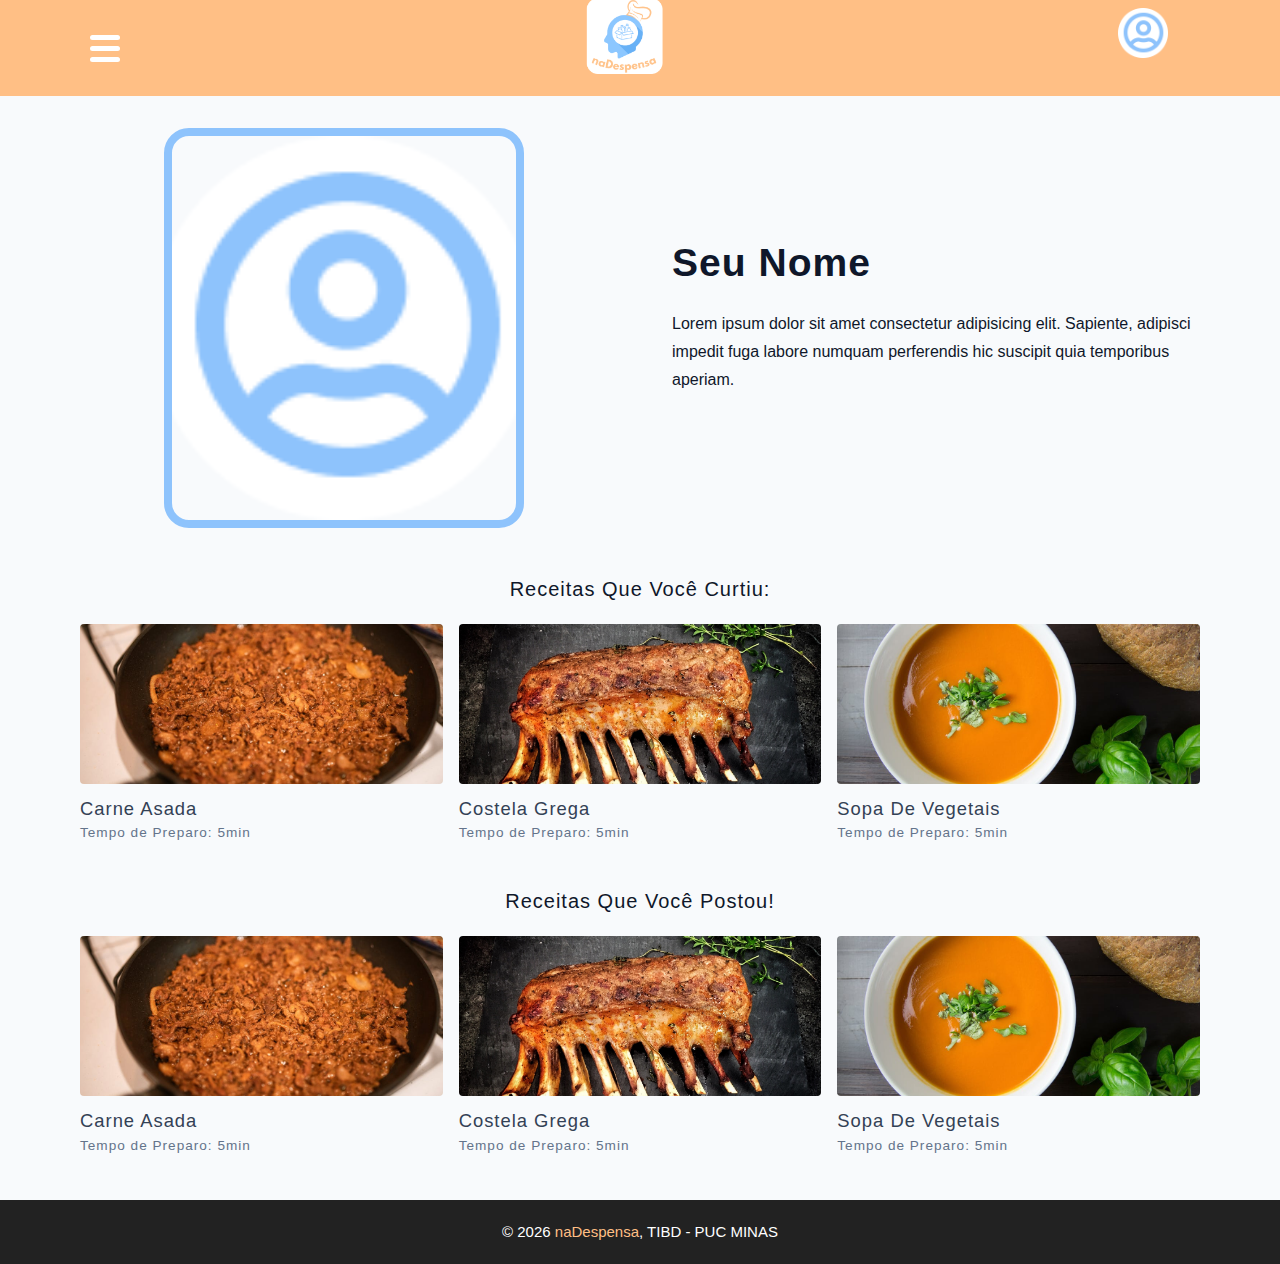
<file: profile.html>
<!DOCTYPE html>
<html lang="en">
  <head>
    <meta charset="UTF-8" />
    <meta http-equiv="X-UA-Compatible" content="IE=edge" />
    <meta name="viewport" content="width=device-width, initial-scale=1.0" />
    <title>Seu Perfil</title>
    <!-- favicon -->
    <link rel="shortcut icon" href="./assets/favicon.ico" type="image/x-icon" />
    <!-- normalize -->
    <link rel="stylesheet" href="./css/normalize.css" />
    <!-- font-awesome -->
    <link
      rel="stylesheet"
      href="https://cdnjs.cloudflare.com/ajax/libs/font-awesome/5.14.0/css/all.min.css"
    />
    <link href="https://cdn.jsdelivr.net/npm/bootstrap@5.2.1/dist/css/bootstrap.min.css" rel="stylesheet" integrity="sha384-iYQeCzEYFbKjA/T2uDLTpkwGzCiq6soy8tYaI1GyVh/UjpbCx/TYkiZhlZB6+fzT" crossorigin="anonymous">
    <!-- main css -->
    <link rel="stylesheet" href="./css/mainArt.css" />
  </head>
  <body>
     <!-- nav  -->
     <nav class="navbar">
      <div class="nav-center">
        <div class="nav-header">
          <button class="hamburger">
            <div class="bar"></div>
          </button>
         
          <a href="index.html" class="nav-logo">
            <img src="./assets/naDespFundoBranco.png" alt="simply recipes" />
          </a>
          <a href="profile.html" class="button">
            <img class="button-user" src="./assets/button-user.png">
          </a>
        </div> 
        
        </div>
        
      </div>
      
    </nav>
    <div class="hamburger-nav">
            
      <div class="hamburger-header">
        naDespensa
      </div>
      <div class="recipes">
        <span class="buscar-por">Buscar por:</span>
        <div class="ham-blue-bar"></div>
        <div class="ham-options">
          <!--ACCORDION HAMBURGER MENU-->
          <div class="accordion accordion-flush" id="accordionFlushExample">
            <div class="accordion-item">
              <h2 class="accordion-header" id="flush-headingOne">
                <button class="accordion-button collapsed" type="button" data-bs-toggle="collapse" data-bs-target="#flush-collapseOne" aria-expanded="false" aria-controls="flush-collapseOne">
                  Acompanhamentos
                </button>
              </h2>
              <div id="flush-collapseOne" class="accordion-collapse collapse" aria-labelledby="flush-headingOne" data-bs-parent="#accordionFlushExample">
                <div class="accordion-body">
                  <ul>
                  <li><a href="#">teste</a></li>
                  <li><a href="#">teste</a></li>
                  <li><a href="#">teste</a></li>
                </ul>
                </div>
              </div>
            </div>
            <div class="accordion-item">
              <h2 class="accordion-header" id="flush-headingTwo">
                <button class="accordion-button collapsed" type="button" data-bs-toggle="collapse" data-bs-target="#flush-collapseTwo" aria-expanded="false" aria-controls="flush-collapseTwo">
                  Arroz e cereais
                </button>
              </h2>
              <div id="flush-collapseTwo" class="accordion-collapse collapse" aria-labelledby="flush-headingTwo" data-bs-parent="#accordionFlushExample">
                <div class="accordion-body">
                  <ul>
                  <li><a href="#">teste</a></li>
                  <li><a href="#">teste</a></li>
                  <li><a href="#">teste</a></li>
                </ul>
                </div>              
              </div>
            </div>
            <div class="accordion-item">
              <h2 class="accordion-header" id="flush-headingThree">
                <button class="accordion-button collapsed" type="button" data-bs-toggle="collapse" data-bs-target="#flush-collapseThree" aria-expanded="false" aria-controls="flush-collapseThree">
                  Carne
                </button>
              </h2>
              <div id="flush-collapseThree" class="accordion-collapse collapse" aria-labelledby="flush-headingThree" data-bs-parent="#accordionFlushExample">
                <div class="accordion-body">
                  <ul>
                  <li><a href="#">teste</a></li>
                  <li><a href="#">teste</a></li>
                  <li><a href="#">teste</a></li>
                </ul>
                </div>              
              </div>
            </div>
            <div class="accordion-item">
              <h2 class="accordion-header" id="flush-headingFour">
                <button class="accordion-button collapsed" type="button" data-bs-toggle="collapse" data-bs-target="#flush-collapseFour" aria-expanded="false" aria-controls="flush-collapseFour">
                  Massas
                </button>
              </h2>
              <div id="flush-collapseFour" class="accordion-collapse collapse" aria-labelledby="flush-headingFour" data-bs-parent="#accordionFlushExample">
                <div class="accordion-body">
                  <ul>
                  <li><a href="#">teste</a></li>
                  <li><a href="#">teste</a></li>
                  <li><a href="#">teste</a></li>
                </ul>
                </div>              
              </div>
            </div>
            <div class="accordion-item">
              <h2 class="accordion-header" id="flush-headingFive">
                <button class="accordion-button collapsed" type="button" data-bs-toggle="collapse" data-bs-target="#flush-collapseFive" aria-expanded="false" aria-controls="flush-collapseFive">
                  Molhos
                </button>
              </h2>
              <div id="flush-collapseFive" class="accordion-collapse collapse" aria-labelledby="flush-headingFive" data-bs-parent="#accordionFlushExample">
                <div class="accordion-body">
                  <ul>
                  <li><a href="#">teste</a></li>
                  <li><a href="#">teste</a></li>
                  <li><a href="#">teste</a></li>
                </ul>
                </div>              
              </div>
            </div>
            <div class="accordion-item">
              <h2 class="accordion-header" id="flush-headingTen">
                <button class="accordion-button collapsed" type="button" data-bs-toggle="collapse" data-bs-target="#flush-collapseTen" aria-expanded="false" aria-controls="flush-collapseTen">
                  Ovos e laticínios
                </button>
              </h2>
              <div id="flush-collapseTen" class="accordion-collapse collapse" aria-labelledby="flush-headingTen" data-bs-parent="#accordionFlushExample">
                <div class="accordion-body">
                  <ul>
                  <li><a href="#">teste</a></li>
                  <li><a href="#">teste</a></li>
                  <li><a href="#">teste</a></li>
                </ul>
                </div>              
              </div>
            </div>
            <div class="accordion-item">
              <h2 class="accordion-header" id="flush-headingSix">
                <button class="accordion-button collapsed" type="button" data-bs-toggle="collapse" data-bs-target="#flush-collapseSix" aria-expanded="false" aria-controls="flush-collapseSix">
                  Pão e Bolos
                </button>
              </h2>
              <div id="flush-collapseSix" class="accordion-collapse collapse" aria-labelledby="flush-headingSix" data-bs-parent="#accordionFlushExample">
                <div class="accordion-body">
                  <ul>
                  <li><a href="#">teste</a></li>
                  <li><a href="#">teste</a></li>
                  <li><a href="#">teste</a></li>
                </ul>
                </div>              
              </div>
            </div>
            <div class="accordion-item">
              <h2 class="accordion-header" id="flush-headingSeven">
                <button class="accordion-button collapsed" type="button" data-bs-toggle="collapse" data-bs-target="#flush-collapseSeven" aria-expanded="false" aria-controls="flush-collapseSeven">
                  Peixe
                </button>
              </h2>
              <div id="flush-collapseSeven" class="accordion-collapse collapse" aria-labelledby="flush-headingSeven" data-bs-parent="#accordionFlushExample">
                <div class="accordion-body">
                  <ul>
                  <li><a href="#">teste</a></li>
                  <li><a href="#">teste</a></li>
                  <li><a href="#">teste</a></li>
                </ul>
                </div>              
              </div>
            </div>
            <div class="accordion-item">
              <h2 class="accordion-header" id="flush-headingEight">
                <button class="accordion-button collapsed" type="button" data-bs-toggle="collapse" data-bs-target="#flush-collapseEight" aria-expanded="false" aria-controls="flush-collapseEight">
                  Saladas
                </button>
              </h2>
              <div id="flush-collapseEight" class="accordion-collapse collapse" aria-labelledby="flush-headingEight" data-bs-parent="#accordionFlushExample">
                <div class="accordion-body">
                  <ul>
                  <li><a href="#">teste</a></li>
                  <li><a href="#">teste</a></li>
                  <li><a href="#">teste</a></li>
                </ul>
                </div>              
              </div>
            </div>
            <div class="accordion-item">
              <h2 class="accordion-header" id="flush-headingNine">
                <button class="accordion-button collapsed" type="button" data-bs-toggle="collapse" data-bs-target="#flush-collapseNine" aria-expanded="false" aria-controls="flush-collapseNine">
                  Sobremesas
                </button>
              </h2>
              <div id="flush-collapseNine" class="accordion-collapse collapse" aria-labelledby="flush-headingNine" data-bs-parent="#accordionFlushExample">
                <div class="accordion-body">
                  <ul>
                  <li><a href="#">Brigadeiro</a></li>
                  <li><a href="#">Gelatina</a></li>
                  <li><a href="#">Milk Shake</a></li>
                  <li><a href="#">Pavê</a></li>
                  <li><a href="#">Sorvete</a></li>
                </ul>
                </div>              
              </div>
            </div>
          </div>
        </div>        
      </div>
    </div>
    
    <!-- end of nav -->
    <main class="page">
      <section class="about-page">
        <img
          src="./assets/user.png"
          alt="user"
          class="img about-img"
        />
        <article>
          <h2>Seu Nome</h2>
          <p>
            Lorem ipsum dolor sit amet consectetur adipisicing elit. Sapiente, adipisci impedit fuga labore numquam perferendis hic suscipit quia temporibus aperiam.
          </p>
        </article>
        <!-- needs fixes -->
      </section>
      <section class="featured-recipes">
        <h5 class="featured-title">Receitas que você curtiu:</h5>
        <div class="recipes-list">
          <!-- single recipe -->
          <a href="single-recipe.html" class="recipe">
            <img
              src="./assets/recipes/recipe-1.jpeg"
              class="img recipe-img"
              alt=""
            />
            <h5>Carne Asada</h5>
            <p>Tempo de Preparo: 5min</p>
          </a>
          <!-- end of single recipe -->
          <!-- single recipe -->
          <a href="single-recipe.html" class="recipe">
            <img
              src="./assets/recipes/recipe-2.jpeg"
              class="img recipe-img"
              alt=""
            />
            <h5>Costela Grega</h5>
            <p>Tempo de Preparo: 5min</p>
          </a>
          <!-- end of single recipe -->
          <!-- single recipe -->
          <a href="single-recipe.html" class="recipe">
            <img
              src="./assets/recipes/recipe-3.jpeg"
              class="img recipe-img"
              alt=""
            />
            <h5>Sopa de Vegetais</h5>
            <p>Tempo de Preparo: 5min</p>
          </a>
          <!-- end of single recipe -->
        </div>
      </section>
      <h5 class="featured-title">Receitas que você postou!</h5>
        <div class="recipes-list">
          <!-- single recipe -->
          <a href="single-recipe.html" class="recipe">
            <img
              src="./assets/recipes/recipe-1.jpeg"
              class="img recipe-img"
              alt=""
            />
            <h5>Carne Asada</h5>
            <p>Tempo de Preparo: 5min</p>
          </a>
          <!-- end of single recipe -->
          <!-- single recipe -->
          <a href="single-recipe.html" class="recipe">
            <img
              src="./assets/recipes/recipe-2.jpeg"
              class="img recipe-img"
              alt=""
            />
            <h5>Costela Grega</h5>
            <p>Tempo de Preparo: 5min</p>
          </a>
          <!-- end of single recipe -->
          <!-- single recipe -->
          <a href="single-recipe.html" class="recipe">
            <img
              src="./assets/recipes/recipe-3.jpeg"
              class="img recipe-img"
              alt=""
            />
            <h5>Sopa de Vegetais</h5>
            <p>Tempo de Preparo: 5min</p>
          </a>
    </main>
    <!-- footer -->
    <footer class="page-footer" style="font-size: 15px;">
      <p>
        &copy; <span id="date"></span>
        <span class="footer-logo">naDespensa</span>, TIBD - PUC MINAS
        <a href=""></a>
      </p>
    </footer>
    <script src="https://cdn.jsdelivr.net/npm/@popperjs/core@2.11.6/dist/umd/popper.min.js" integrity="sha384-oBqDVmMz9ATKxIep9tiCxS/Z9fNfEXiDAYTujMAeBAsjFuCZSmKbSSUnQlmh/jp3" crossorigin="anonymous"></script>
    <script src="https://cdn.jsdelivr.net/npm/bootstrap@5.2.1/dist/js/bootstrap.min.js" integrity="sha384-7VPbUDkoPSGFnVtYi0QogXtr74QeVeeIs99Qfg5YCF+TidwNdjvaKZX19NZ/e6oz" crossorigin="anonymous"></script>

    <script src="./js/app.js"></script>
  </body>
</html>
</file>
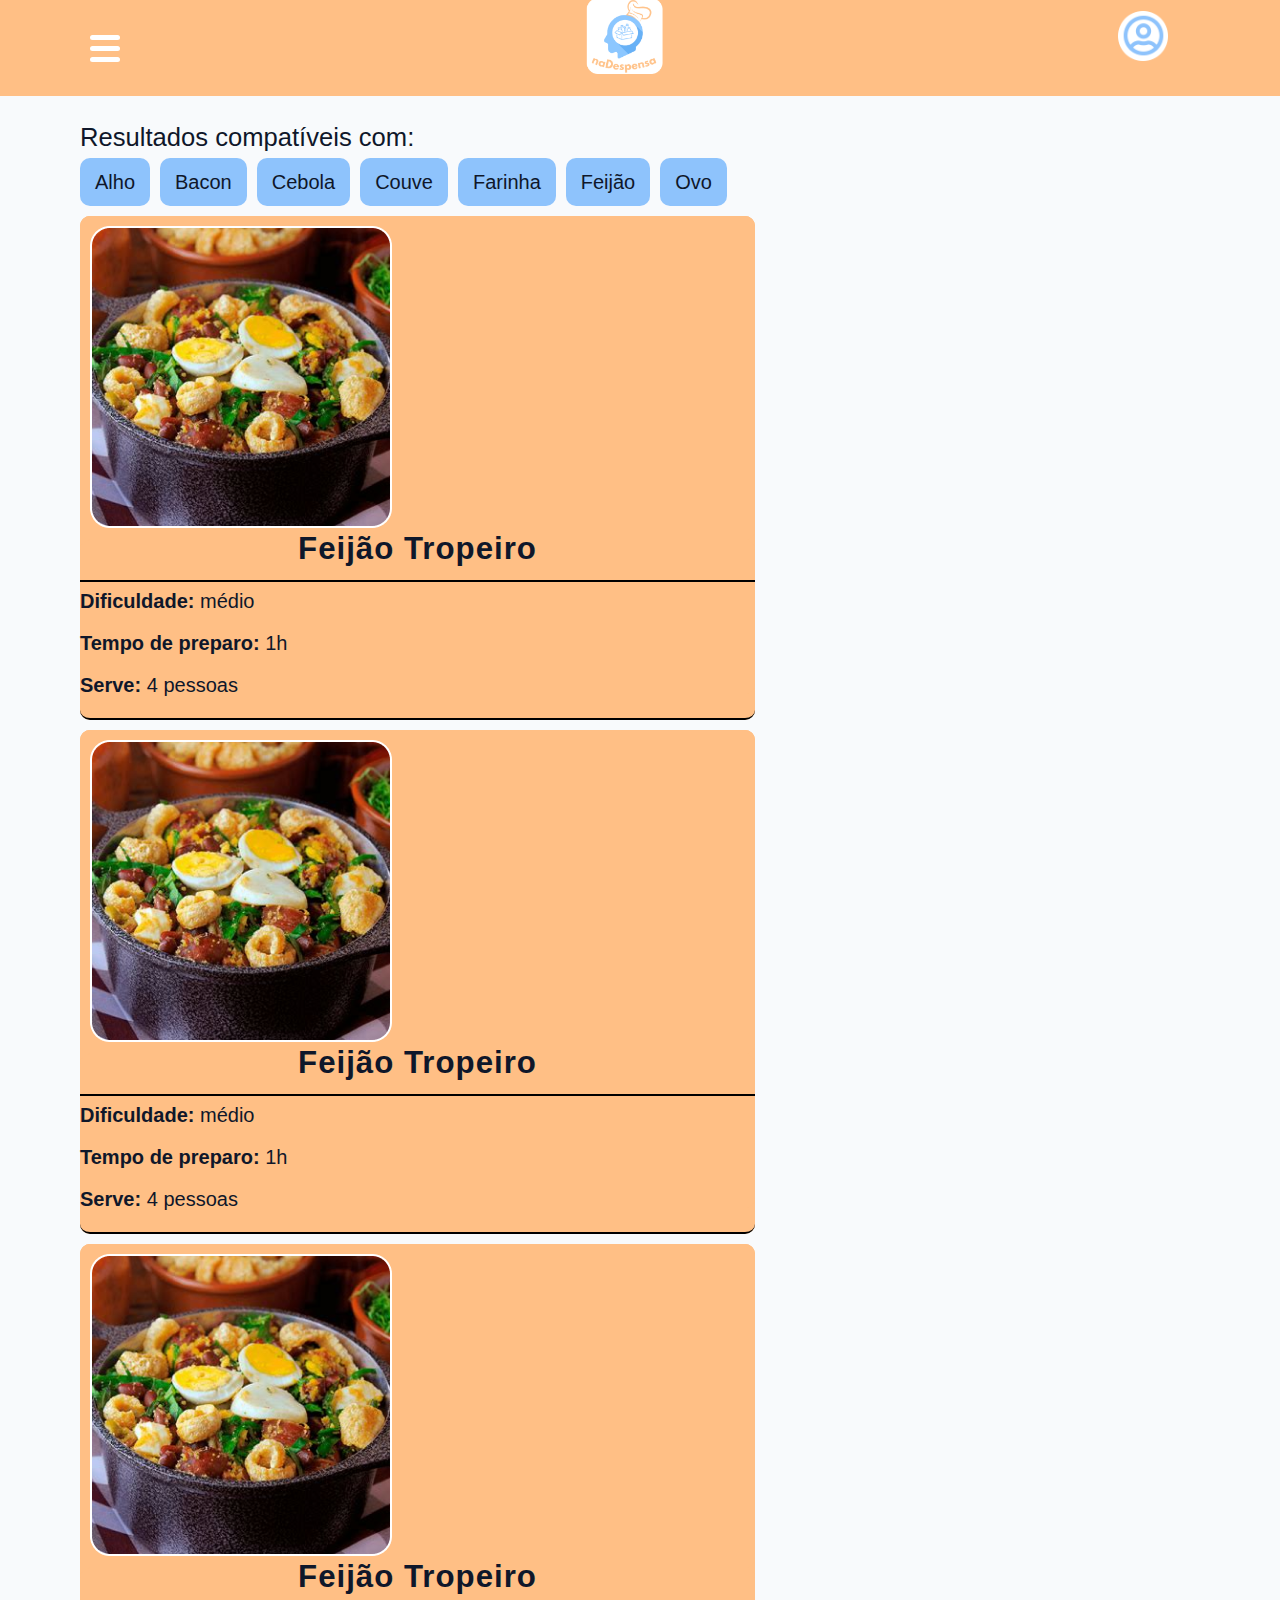
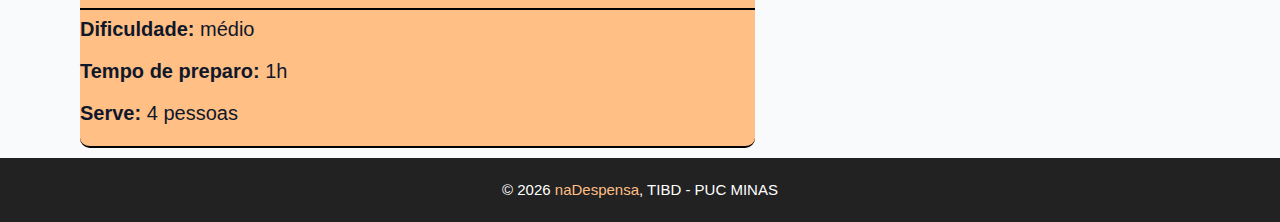
<file: resultSearch.html>
<!DOCTYPE html>
<html lang="en">
  <head>
    <meta charset="UTF-8" />
    <meta http-equiv="X-UA-Compatible" content="IE=edge" />
    <meta name="viewport" content="width=device-width, initial-scale=1.0" />
    <title>Simply Recipes || Final</title>
    <!-- favicon -->
    <link rel="shortcut icon" href="./assets/favicon.ico" type="image/x-icon" />
    <!-- normalize -->
    <link rel="stylesheet" href="./css/normalize.css" />
    <!-- font-awesome -->
    <link
      rel="stylesheet"
      href="https://cdnjs.cloudflare.com/ajax/libs/font-awesome/5.14.0/css/all.min.css"
    />
    <link href="https://cdn.jsdelivr.net/npm/bootstrap@5.2.1/dist/css/bootstrap.min.css" rel="stylesheet" integrity="sha384-iYQeCzEYFbKjA/T2uDLTpkwGzCiq6soy8tYaI1GyVh/UjpbCx/TYkiZhlZB6+fzT" crossorigin="anonymous">
    <!-- main css -->
    <link rel="stylesheet" href="./css/main.css" />
    
  </head>
  <body>
     <!-- nav  -->
     <nav class="navbar">
      <div class="nav-center">
        <div class="nav-header">
          <button class="hamburger">
            <div class="bar"></div>
          </button>
         
          <a href="index.html" class="nav-logo">
            <img src="./assets/naDespFundoBranco.png" alt="simply recipes" />
          </a>
          <a href="profile.html" class="button">
            <img class="button-user" src="./assets/button-user.png">
          </a>
        </div> 
        
        </div>
        
      </div>
      
    </nav>
    <div class="hamburger-nav">
            
      <div class="hamburger-header">
        naDespensa
      </div>
      <div class="recipes">
        <span class="buscar-por">Buscar por:</span>
        <div class="ham-blue-bar"></div>
        <div class="ham-options">
          <!--ACCORDION HAMBURGER MENU-->
          <div class="accordion accordion-flush" id="accordionFlushExample">
            <div class="accordion-item">
              <h2 class="accordion-header" id="flush-headingOne">
                <button class="accordion-button collapsed" type="button" data-bs-toggle="collapse" data-bs-target="#flush-collapseOne" aria-expanded="false" aria-controls="flush-collapseOne">
                  Acompanhamentos
                </button>
              </h2>
              <div id="flush-collapseOne" class="accordion-collapse collapse" aria-labelledby="flush-headingOne" data-bs-parent="#accordionFlushExample">
                <div class="accordion-body">
                  <ul>
                  <li><a href="#">teste</a></li>
                  <li><a href="#">teste</a></li>
                  <li><a href="#">teste</a></li>
                </ul>
                </div>
              </div>
            </div>
            <div class="accordion-item">
              <h2 class="accordion-header" id="flush-headingTwo">
                <button class="accordion-button collapsed" type="button" data-bs-toggle="collapse" data-bs-target="#flush-collapseTwo" aria-expanded="false" aria-controls="flush-collapseTwo">
                  Arroz e cereais
                </button>
              </h2>
              <div id="flush-collapseTwo" class="accordion-collapse collapse" aria-labelledby="flush-headingTwo" data-bs-parent="#accordionFlushExample">
                <div class="accordion-body">
                  <ul>
                  <li><a href="#">teste</a></li>
                  <li><a href="#">teste</a></li>
                  <li><a href="#">teste</a></li>
                </ul>
                </div>              
              </div>
            </div>
            <div class="accordion-item">
              <h2 class="accordion-header" id="flush-headingThree">
                <button class="accordion-button collapsed" type="button" data-bs-toggle="collapse" data-bs-target="#flush-collapseThree" aria-expanded="false" aria-controls="flush-collapseThree">
                  Carne
                </button>
              </h2>
              <div id="flush-collapseThree" class="accordion-collapse collapse" aria-labelledby="flush-headingThree" data-bs-parent="#accordionFlushExample">
                <div class="accordion-body">
                  <ul>
                  <li><a href="#">teste</a></li>
                  <li><a href="#">teste</a></li>
                  <li><a href="#">teste</a></li>
                </ul>
                </div>              
              </div>
            </div>
            <div class="accordion-item">
              <h2 class="accordion-header" id="flush-headingFour">
                <button class="accordion-button collapsed" type="button" data-bs-toggle="collapse" data-bs-target="#flush-collapseFour" aria-expanded="false" aria-controls="flush-collapseFour">
                  Massas
                </button>
              </h2>
              <div id="flush-collapseFour" class="accordion-collapse collapse" aria-labelledby="flush-headingFour" data-bs-parent="#accordionFlushExample">
                <div class="accordion-body">
                  <ul>
                  <li><a href="#">teste</a></li>
                  <li><a href="#">teste</a></li>
                  <li><a href="#">teste</a></li>
                </ul>
                </div>              
              </div>
            </div>
            <div class="accordion-item">
              <h2 class="accordion-header" id="flush-headingFive">
                <button class="accordion-button collapsed" type="button" data-bs-toggle="collapse" data-bs-target="#flush-collapseFive" aria-expanded="false" aria-controls="flush-collapseFive">
                  Molhos
                </button>
              </h2>
              <div id="flush-collapseFive" class="accordion-collapse collapse" aria-labelledby="flush-headingFive" data-bs-parent="#accordionFlushExample">
                <div class="accordion-body">
                  <ul>
                  <li><a href="#">teste</a></li>
                  <li><a href="#">teste</a></li>
                  <li><a href="#">teste</a></li>
                </ul>
                </div>              
              </div>
            </div>
            <div class="accordion-item">
              <h2 class="accordion-header" id="flush-headingTen">
                <button class="accordion-button collapsed" type="button" data-bs-toggle="collapse" data-bs-target="#flush-collapseTen" aria-expanded="false" aria-controls="flush-collapseTen">
                  Ovos e laticínios
                </button>
              </h2>
              <div id="flush-collapseTen" class="accordion-collapse collapse" aria-labelledby="flush-headingTen" data-bs-parent="#accordionFlushExample">
                <div class="accordion-body">
                  <ul>
                  <li><a href="#">teste</a></li>
                  <li><a href="#">teste</a></li>
                  <li><a href="#">teste</a></li>
                </ul>
                </div>              
              </div>
            </div>
            <div class="accordion-item">
              <h2 class="accordion-header" id="flush-headingSix">
                <button class="accordion-button collapsed" type="button" data-bs-toggle="collapse" data-bs-target="#flush-collapseSix" aria-expanded="false" aria-controls="flush-collapseSix">
                  Pão e Bolos
                </button>
              </h2>
              <div id="flush-collapseSix" class="accordion-collapse collapse" aria-labelledby="flush-headingSix" data-bs-parent="#accordionFlushExample">
                <div class="accordion-body">
                  <ul>
                  <li><a href="#">teste</a></li>
                  <li><a href="#">teste</a></li>
                  <li><a href="#">teste</a></li>
                </ul>
                </div>              
              </div>
            </div>
            <div class="accordion-item">
              <h2 class="accordion-header" id="flush-headingSeven">
                <button class="accordion-button collapsed" type="button" data-bs-toggle="collapse" data-bs-target="#flush-collapseSeven" aria-expanded="false" aria-controls="flush-collapseSeven">
                  Peixe
                </button>
              </h2>
              <div id="flush-collapseSeven" class="accordion-collapse collapse" aria-labelledby="flush-headingSeven" data-bs-parent="#accordionFlushExample">
                <div class="accordion-body">
                  <ul>
                  <li><a href="#">teste</a></li>
                  <li><a href="#">teste</a></li>
                  <li><a href="#">teste</a></li>
                </ul>
                </div>              
              </div>
            </div>
            <div class="accordion-item">
              <h2 class="accordion-header" id="flush-headingEight">
                <button class="accordion-button collapsed" type="button" data-bs-toggle="collapse" data-bs-target="#flush-collapseEight" aria-expanded="false" aria-controls="flush-collapseEight">
                  Saladas
                </button>
              </h2>
              <div id="flush-collapseEight" class="accordion-collapse collapse" aria-labelledby="flush-headingEight" data-bs-parent="#accordionFlushExample">
                <div class="accordion-body">
                  <ul>
                  <li><a href="#">teste</a></li>
                  <li><a href="#">teste</a></li>
                  <li><a href="#">teste</a></li>
                </ul>
                </div>              
              </div>
            </div>
            <div class="accordion-item">
              <h2 class="accordion-header" id="flush-headingNine">
                <button class="accordion-button collapsed" type="button" data-bs-toggle="collapse" data-bs-target="#flush-collapseNine" aria-expanded="false" aria-controls="flush-collapseNine">
                  Sobremesas
                </button>
              </h2>
              <div id="flush-collapseNine" class="accordion-collapse collapse" aria-labelledby="flush-headingNine" data-bs-parent="#accordionFlushExample">
                <div class="accordion-body">
                  <ul>
                  <li><a href="#">Brigadeiro</a></li>
                  <li><a href="#">Gelatina</a></li>
                  <li><a href="#">Milk Shake</a></li>
                  <li><a href="#">Pavê</a></li>
                  <li><a href="#">Sorvete</a></li>
                </ul>
                </div>              
              </div>
            </div>
          </div>
        </div>        
      </div>
    </div>
    
    <!-- end of nav -->
    <!-- main -->
    <main class="page">
      <div class="row">
        <div class="col-12">
            <div class="row results">
              <div class="col-12">
                <span class="title">Resultados compatíveis com: </span>
              </div>
              <div class="col-12 grid-container">
                <div class="grid-item" href="#">Alho</div>
                <div class="grid-item" href="#">Bacon</div>
                <div class="grid-item" href="#">Cebola</div>
                <div class="grid-item" href="#">Couve</div>
                <div class="grid-item" href="#">Farinha</div>
                <div class="grid-item" href="#">Feijão</div>
                <div class="grid-item" href="#">Ovo</div>
              </div>
            </div>
        </div>
      </div>
      <div class="row">
        <div class="col-12">
          <div class="row">
          <!--CARD SEPARATION-->
          <a href="/single-recipe.html">
          <div class="cardRecipe ">
          <div class="card mb-3 mx-auto" style="max-width: 675px">
            <div class="row g-0 cardBorderBottom">
              <div class="col-md-4">
                <img src="assets/recipes/tropeiro.png" class="img-fluid rounded-start" alt="...">
              </div>
              <div class="col-md-8">
                <div class="card-body">
                  <h3 class="card-title">Feijão Tropeiro</h3>
                  <hr style="height:2px;border-width:0;color:black;background-color:black">                   
                  <p class="card-text"><span class="recipeDesc">Dificuldade: </span>médio</p>
                  <p class="card-text"><span class="recipeDesc">Tempo de preparo: </span>1h</p>
                  <p class="card-text"><span class="recipeDesc">Serve: </span>4 pessoas</p>
                </div>
              </div>
            </div>
          </div>
        </div>
      </a>
    
        <!--CARD SEPARATION END-->
        <!--CARD SEPARATION-->
        <a href="/single-recipe.html">
        <div class="cardRecipe ">
          <div class="card mb-3 mx-auto" style="max-width: 675px">
            <div class="row g-0 cardBorderBottom">
              <div class="col-md-4">
                <img src="assets/recipes/tropeiro.png" class="img-fluid rounded-start" alt="...">
              </div>
              <div class="col-md-8">
                <div class="card-body">
                  <h3 class="card-title">Feijão Tropeiro</h3>
                  <hr style="height:2px;border-width:0;color:black;background-color:black">                   
                  <p class="card-text"><span class="recipeDesc">Dificuldade: </span>médio</p>
                  <p class="card-text"><span class="recipeDesc">Tempo de preparo: </span>1h</p>
                  <p class="card-text"><span class="recipeDesc">Serve: </span>4 pessoas</p>
                </div>
              </div>
            </div>
          </div>
        </div>
      </a>
        <!--CARD SEPARATION END-->
        <!--CARD SEPARATION-->
        <a href="/single-recipe.html">
        <div class="cardRecipe ">
          <div class="card mb-3 mx-auto" style="max-width: 675px">
            <div class="row g-0 cardBorderBottom">
              <div class="col-md-4">
                <img src="assets/recipes/tropeiro.png" class="img-fluid rounded-start" alt="...">
              </div>
              <div class="col-md-8">
                <div class="card-body">
                  <h3 class="card-title">Feijão Tropeiro</h3>
                  <hr style="height:2px;border-width:0;color:black;background-color:black">                   
                  <p class="card-text"><span class="recipeDesc">Dificuldade: </span>médio</p>
                  <p class="card-text"><span class="recipeDesc">Tempo de preparo: </span>1h</p>
                  <p class="card-text"><span class="recipeDesc">Serve: </span>4 pessoas</p>
                </div>
              </div>
            </div>
          </div>
        </div>
      </a>
        <!--CARD SEPARATION END-->
        </div>
        </div>
      </div>
    </main>
    <!-- end of main -->
    <!-- footer -->
    <footer class="page-footer" style="font-size: 15px;">
      <p>
        &copy; <span id="date"></span>
        <span class="footer-logo">naDespensa</span>, TIBD - PUC MINAS
        <a href=""></a>
      </p>
    </footer>
    <script src="https://cdn.jsdelivr.net/npm/@popperjs/core@2.11.6/dist/umd/popper.min.js" integrity="sha384-oBqDVmMz9ATKxIep9tiCxS/Z9fNfEXiDAYTujMAeBAsjFuCZSmKbSSUnQlmh/jp3" crossorigin="anonymous"></script>
    <script src="https://cdn.jsdelivr.net/npm/bootstrap@5.2.1/dist/js/bootstrap.min.js" integrity="sha384-7VPbUDkoPSGFnVtYi0QogXtr74QeVeeIs99Qfg5YCF+TidwNdjvaKZX19NZ/e6oz" crossorigin="anonymous"></script>

    <script src="./js/app.js"></script>
  </body>
</html>
</file>
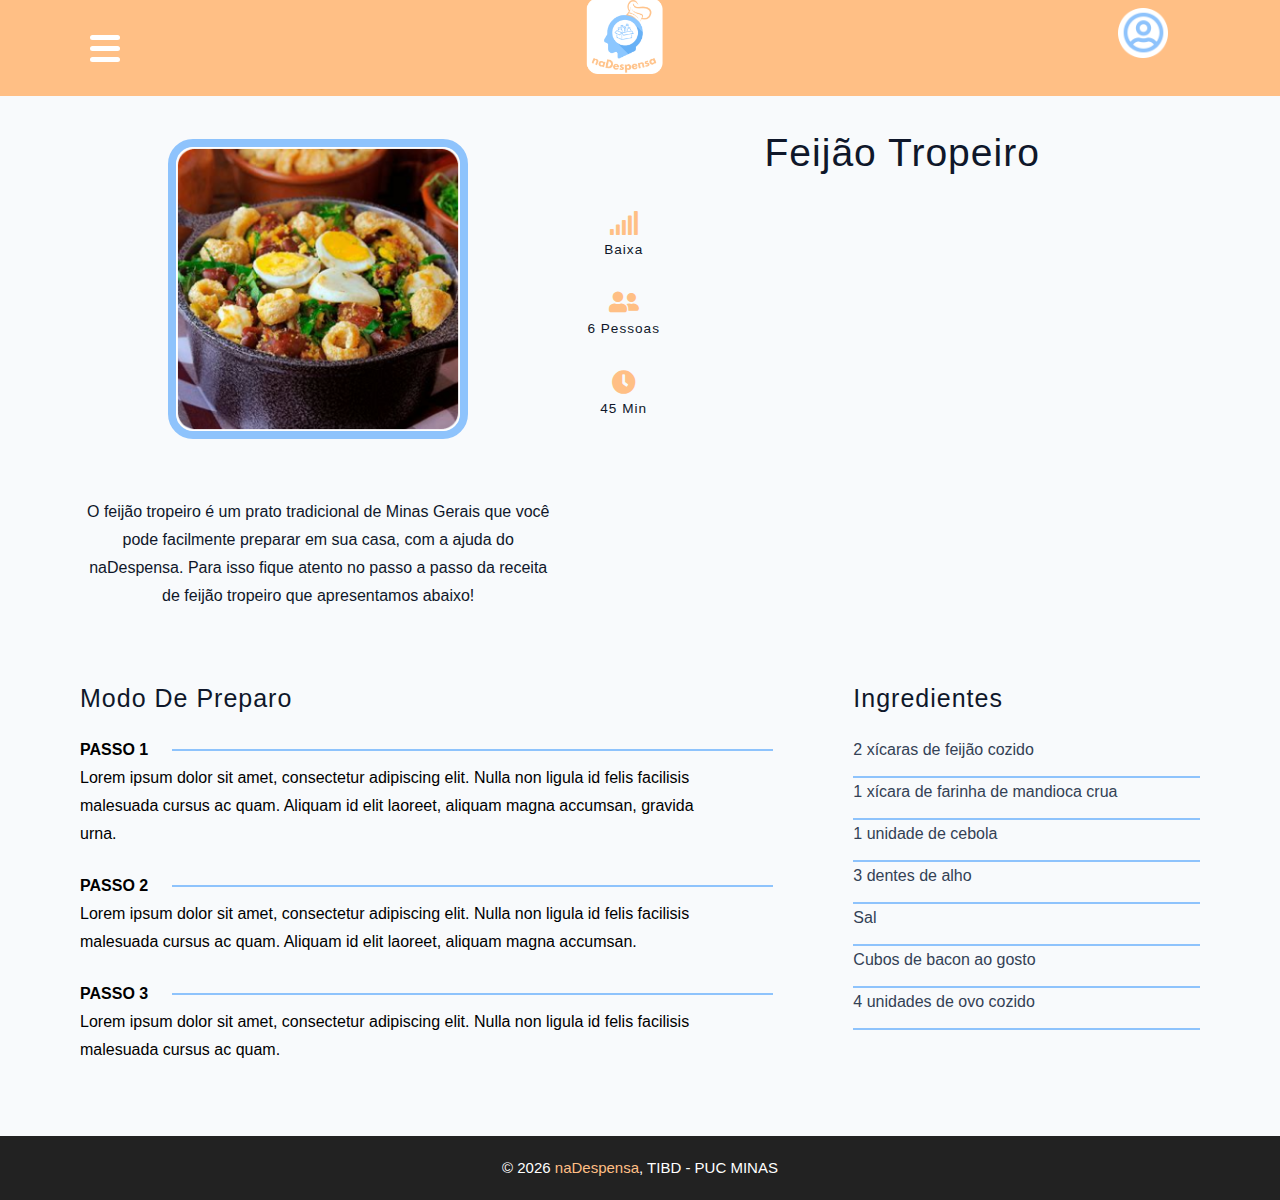
<file: single-recipe.html>
<!DOCTYPE html>
<html lang="en">
  <head>
    <meta charset="UTF-8" />
    <meta http-equiv="X-UA-Compatible" content="IE=edge" />
    <meta name="viewport" content="width=device-width, initial-scale=1.0" />
    <title>Receita</title>
    <!-- favicon -->
    <link rel="shortcut icon" href="./assets/favicon.ico" type="image/x-icon" />
    <!-- normalize -->
    <link rel="stylesheet" href="./css/normalize.css" />
    <!-- font-awesome -->
    <link
      rel="stylesheet"
      href="https://cdnjs.cloudflare.com/ajax/libs/font-awesome/5.14.0/css/all.min.css"
    />
    <link href="https://cdn.jsdelivr.net/npm/bootstrap@5.2.1/dist/css/bootstrap.min.css" rel="stylesheet" integrity="sha384-iYQeCzEYFbKjA/T2uDLTpkwGzCiq6soy8tYaI1GyVh/UjpbCx/TYkiZhlZB6+fzT" crossorigin="anonymous">

    <!-- main css -->
    <link rel="stylesheet" href="./css/mainArt.css" />
    
  </head>
  <body>
     <!-- nav  -->
    <nav class="navbar">
      <div class="nav-center">
        <div class="nav-header">
          <button class="hamburger">
            <div class="bar"></div>
          </button>
         
          <a href="index.html" class="nav-logo">
            <img src="./assets/naDespFundoBranco.png" alt="simply recipes" />
          </a>
          <a href="profile.html" class="button">
            <img class="button-user" src="./assets/button-user.png">
          </a>
        </div> 
        
        </div>
        
      </div>
      
    </nav>
    <div class="hamburger-nav">
            
      <div class="hamburger-header">
        naDespensa
      </div>
      <div class="recipes">
        <span class="buscar-por">Buscar por:</span>
        <div class="ham-blue-bar"></div>
        <div class="ham-options">
          <!--ACCORDION HAMBURGER MENU-->
          <div class="accordion accordion-flush" id="accordionFlushExample">
            <div class="accordion-item">
              <h2 class="accordion-header" id="flush-headingOne">
                <button class="accordion-button collapsed" type="button" data-bs-toggle="collapse" data-bs-target="#flush-collapseOne" aria-expanded="false" aria-controls="flush-collapseOne">
                  Acompanhamentos
                </button>
              </h2>
              <div id="flush-collapseOne" class="accordion-collapse collapse" aria-labelledby="flush-headingOne" data-bs-parent="#accordionFlushExample">
                <div class="accordion-body">
                  <ul>
                  <li><a href="#">teste</a></li>
                  <li><a href="#">teste</a></li>
                  <li><a href="#">teste</a></li>
                </ul>
                </div>
              </div>
            </div>
            <div class="accordion-item">
              <h2 class="accordion-header" id="flush-headingTwo">
                <button class="accordion-button collapsed" type="button" data-bs-toggle="collapse" data-bs-target="#flush-collapseTwo" aria-expanded="false" aria-controls="flush-collapseTwo">
                  Arroz e cereais
                </button>
              </h2>
              <div id="flush-collapseTwo" class="accordion-collapse collapse" aria-labelledby="flush-headingTwo" data-bs-parent="#accordionFlushExample">
                <div class="accordion-body">
                  <ul>
                  <li><a href="#">teste</a></li>
                  <li><a href="#">teste</a></li>
                  <li><a href="#">teste</a></li>
                </ul>
                </div>              
              </div>
            </div>
            <div class="accordion-item">
              <h2 class="accordion-header" id="flush-headingThree">
                <button class="accordion-button collapsed" type="button" data-bs-toggle="collapse" data-bs-target="#flush-collapseThree" aria-expanded="false" aria-controls="flush-collapseThree">
                  Carne
                </button>
              </h2>
              <div id="flush-collapseThree" class="accordion-collapse collapse" aria-labelledby="flush-headingThree" data-bs-parent="#accordionFlushExample">
                <div class="accordion-body">
                  <ul>
                  <li><a href="#">teste</a></li>
                  <li><a href="#">teste</a></li>
                  <li><a href="#">teste</a></li>
                </ul>
                </div>              
              </div>
            </div>
            <div class="accordion-item">
              <h2 class="accordion-header" id="flush-headingFour">
                <button class="accordion-button collapsed" type="button" data-bs-toggle="collapse" data-bs-target="#flush-collapseFour" aria-expanded="false" aria-controls="flush-collapseFour">
                  Massas
                </button>
              </h2>
              <div id="flush-collapseFour" class="accordion-collapse collapse" aria-labelledby="flush-headingFour" data-bs-parent="#accordionFlushExample">
                <div class="accordion-body">
                  <ul>
                  <li><a href="#">teste</a></li>
                  <li><a href="#">teste</a></li>
                  <li><a href="#">teste</a></li>
                </ul>
                </div>              
              </div>
            </div>
            <div class="accordion-item">
              <h2 class="accordion-header" id="flush-headingFive">
                <button class="accordion-button collapsed" type="button" data-bs-toggle="collapse" data-bs-target="#flush-collapseFive" aria-expanded="false" aria-controls="flush-collapseFive">
                  Molhos
                </button>
              </h2>
              <div id="flush-collapseFive" class="accordion-collapse collapse" aria-labelledby="flush-headingFive" data-bs-parent="#accordionFlushExample">
                <div class="accordion-body">
                  <ul>
                  <li><a href="#">teste</a></li>
                  <li><a href="#">teste</a></li>
                  <li><a href="#">teste</a></li>
                </ul>
                </div>              
              </div>
            </div>
            <div class="accordion-item">
              <h2 class="accordion-header" id="flush-headingTen">
                <button class="accordion-button collapsed" type="button" data-bs-toggle="collapse" data-bs-target="#flush-collapseTen" aria-expanded="false" aria-controls="flush-collapseTen">
                  Ovos e laticínios
                </button>
              </h2>
              <div id="flush-collapseTen" class="accordion-collapse collapse" aria-labelledby="flush-headingTen" data-bs-parent="#accordionFlushExample">
                <div class="accordion-body">
                  <ul>
                  <li><a href="#">teste</a></li>
                  <li><a href="#">teste</a></li>
                  <li><a href="#">teste</a></li>
                </ul>
                </div>              
              </div>
            </div>
            <div class="accordion-item">
              <h2 class="accordion-header" id="flush-headingSix">
                <button class="accordion-button collapsed" type="button" data-bs-toggle="collapse" data-bs-target="#flush-collapseSix" aria-expanded="false" aria-controls="flush-collapseSix">
                  Pão e Bolos
                </button>
              </h2>
              <div id="flush-collapseSix" class="accordion-collapse collapse" aria-labelledby="flush-headingSix" data-bs-parent="#accordionFlushExample">
                <div class="accordion-body">
                  <ul>
                  <li><a href="#">teste</a></li>
                  <li><a href="#">teste</a></li>
                  <li><a href="#">teste</a></li>
                </ul>
                </div>              
              </div>
            </div>
            <div class="accordion-item">
              <h2 class="accordion-header" id="flush-headingSeven">
                <button class="accordion-button collapsed" type="button" data-bs-toggle="collapse" data-bs-target="#flush-collapseSeven" aria-expanded="false" aria-controls="flush-collapseSeven">
                  Peixe
                </button>
              </h2>
              <div id="flush-collapseSeven" class="accordion-collapse collapse" aria-labelledby="flush-headingSeven" data-bs-parent="#accordionFlushExample">
                <div class="accordion-body">
                  <ul>
                  <li><a href="#">teste</a></li>
                  <li><a href="#">teste</a></li>
                  <li><a href="#">teste</a></li>
                </ul>
                </div>              
              </div>
            </div>
            <div class="accordion-item">
              <h2 class="accordion-header" id="flush-headingEight">
                <button class="accordion-button collapsed" type="button" data-bs-toggle="collapse" data-bs-target="#flush-collapseEight" aria-expanded="false" aria-controls="flush-collapseEight">
                  Saladas
                </button>
              </h2>
              <div id="flush-collapseEight" class="accordion-collapse collapse" aria-labelledby="flush-headingEight" data-bs-parent="#accordionFlushExample">
                <div class="accordion-body">
                  <ul>
                  <li><a href="#">teste</a></li>
                  <li><a href="#">teste</a></li>
                  <li><a href="#">teste</a></li>
                </ul>
                </div>              
              </div>
            </div>
            <div class="accordion-item">
              <h2 class="accordion-header" id="flush-headingNine">
                <button class="accordion-button collapsed" type="button" data-bs-toggle="collapse" data-bs-target="#flush-collapseNine" aria-expanded="false" aria-controls="flush-collapseNine">
                  Sobremesas
                </button>
              </h2>
              <div id="flush-collapseNine" class="accordion-collapse collapse" aria-labelledby="flush-headingNine" data-bs-parent="#accordionFlushExample">
                <div class="accordion-body">
                  <ul>
                  <li><a href="#">Brigadeiro</a></li>
                  <li><a href="#">Gelatina</a></li>
                  <li><a href="#">Milk Shake</a></li>
                  <li><a href="#">Pavê</a></li>
                  <li><a href="#">Sorvete</a></li>
                </ul>
                </div>              
              </div>
            </div>
          </div>
        </div>        
      </div>
    </div>

    
    <!-- end of nav -->
    <main class="page">
      <div class="recipe-page">
        <section class="recipe-hero">
          <img
            src="./assets/recipes/feijo.png"
            class="img recipe-hero-img"
          />
          <article class="recipe-info">
            <h2 style="text-align: center;"">Feijão tropeiro</h2>
              <div class="row col-10 container-fluid" style="margin-left: auto">
                <div class="col-4">
                  <div class="recipe-icons">
                    <article>
                      <i class="fas fa-sharp fa-solid fa-signal"></i>
                      <h5>Baixa</h5>
                    </article>
                  </div>
                </div>
                <div class="col-4">
                  <div class="recipe-icons">
                    <article>
                      <i class="fas fa-user-friends"></i>
                      <h5>6 pessoas</h5>
                    </article>
                  </div>
                </div>
                <div class="col-4">
                  <div class="recipe-icons">
                    <article>
                      <i class="fas fa-clock"></i>
                      <h5>45 min</h5>
                    </article>
                  </div>
                </div>
              </div>
          </article>
          <div class="block-desc-receita">
            <p class="desc-receita">
              O feijão tropeiro é um prato tradicional de Minas Gerais que você pode facilmente preparar em sua casa, com a ajuda do naDespensa. Para isso fique atento no passo a passo da receita de feijão tropeiro que apresentamos abaixo!
          </p>
          </div>
        </section>
        <!-- content -->
        <section class="recipe-content">
          <article>
            <h4>modo de preparo</h4>
            <!-- single instruction -->
            <div class="single-instruction">
              <header>
                <p>Passo 1</p>
                <div></div>
              </header>
              <p>
                Lorem ipsum dolor sit amet, consectetur adipiscing elit. Nulla non ligula id felis facilisis malesuada cursus ac quam. Aliquam id elit laoreet, aliquam magna accumsan, gravida urna.
              </p>
            </div>
            <!-- end of single instruction -->
            <!-- single instruction -->
            <div class="single-instruction">
              <header>
                <p>Passo 2</p>
                <div></div>
              </header>
              <p>
                Lorem ipsum dolor sit amet, consectetur adipiscing elit. Nulla non ligula id felis facilisis malesuada cursus ac quam. Aliquam id elit laoreet, aliquam magna accumsan.
              </p>
            </div>
            <!-- end of single instruction -->
            <!-- single instruction -->
            <div class="single-instruction">
              <header>
                <p>Passo 3</p>
                <div></div>
              </header>
              <p>
                Lorem ipsum dolor sit amet, consectetur adipiscing elit. Nulla non ligula id felis facilisis malesuada cursus ac quam.
              </p>
            </div>
            <!-- end of single instruction -->
          </article>
          <article class="second-column">
            <div>
              <h4>Ingredientes</h4>
              <ul>
                <li class="single-ingredient">2 xícaras de feijão cozido</li>
                <li class="single-ingredient">1 xícara de farinha de mandioca crua</li>
                <li class="single-ingredient">1 unidade de cebola</li>
                <li class="single-ingredient">3 dentes de alho</li>
                <li class="single-ingredient">Sal</li>
                <li class="single-ingredient">Cubos de bacon ao gosto</li>
                <li class="single-ingredient">4 unidades de ovo cozido</li>
              </ul>
            </div>
          </article>
        </section>
      </div>
    </main>
    <footer class="page-footer" style="font-size: 15px;">
      <p>
        &copy; <span id="date"></span>
        <span class="footer-logo">naDespensa</span>, TIBD - PUC MINAS
        <a href=""></a>
      </p>
    </footer>
    <script src="https://cdn.jsdelivr.net/npm/@popperjs/core@2.11.6/dist/umd/popper.min.js" integrity="sha384-oBqDVmMz9ATKxIep9tiCxS/Z9fNfEXiDAYTujMAeBAsjFuCZSmKbSSUnQlmh/jp3" crossorigin="anonymous"></script>
    <script src="https://cdn.jsdelivr.net/npm/bootstrap@5.2.1/dist/js/bootstrap.min.js" integrity="sha384-7VPbUDkoPSGFnVtYi0QogXtr74QeVeeIs99Qfg5YCF+TidwNdjvaKZX19NZ/e6oz" crossorigin="anonymous"></script>

    <script src="./js/app.js"></script>
  </body>
</html>
</file>
<file: css/mainArt.css>
*,
::after,
::before {
  box-sizing: border-box;
}
/* fonts */
@import url('https://fonts.googleapis.com/css2?family=League+Spartan&display=swap');
@import url('https://fonts.googleapis.com/css2?family=Roboto:wght@400;500;600&family=Montserrat&display=swap');
html {
  font-size: 100%;
} /*16px*/

:root {
  /* colors */
  --primary-100: #FFBF85;
  --primary-200: #FFBF85;
  --primary-300: #FFBF85;
  --primary-400: #FFBF85;
  --primary-500: #FFBF85;
  --primary-600: #FFBF85;
  --primary-700: #FFBF85;
  --primary-800: #FFBF85;
  --primary-900: #FFBF85;

  /* grey */
  --grey-50: #f8fafc;
  --grey-100: #f1f5f9;
  --grey-200: #e2e8f0;
  --grey-300: #cbd5e1;
  --grey-400: #94a3b8;
  --grey-500: #64748b;
  --grey-600: #475569;
  --grey-700: #334155;
  --grey-800: #1e293b;
  --grey-900: #0f172a;
  /* rest of the colors */
  --black: #222;
  --white: #fff;
  --red-light: #f8d7da;
  --red-dark: #842029;
  --green-light: #d1e7dd;
  --green-dark: #0f5132;

  /* fonts  */
  --headingFont: 'league spartan', sans-serif;
  --bodyFont: 'league spartan', sans-serif;
  --smallText: 0.7em;
  /* rest of the vars */
  --backgroundColor: var(--grey-50);
  --textColor: var(--grey-900);
  --borderRadius: 0.25rem;
  --letterSpacing: 1px;
  --transition: 0.3s ease-in-out all;
  --max-width: 1120px;
  --fixed-width: 600px;

  /* box shadow*/
  --shadow-1: 0 1px 3px 0 rgba(0, 0, 0, 0.1), 0 1px 2px 0 rgba(0, 0, 0, 0.06);
  --shadow-2: 0 4px 6px -1px rgba(0, 0, 0, 0.1),
    0 2px 4px -1px rgba(0, 0, 0, 0.06);
  --shadow-3: 0 10px 15px -3px rgba(0, 0, 0, 0.1),
    0 4px 6px -2px rgba(0, 0, 0, 0.05);
  --shadow-4: 0 20px 25px -5px rgba(0, 0, 0, 0.1),
    0 10px 10px -5px rgba(0, 0, 0, 0.04);
}

body {
  background: var(--backgroundColor);
  font-family: 'League Spartan', sans-serif;  font-weight: 400;
  line-height: 1.75;
  color: var(--textColor);
}

p {
  margin-top: 0;
  margin-bottom: 1.5rem;
  max-width: 40em;
}

h1,
h2,
h3,
h4,
h5 {
  margin: 0;
  margin-bottom: 1.38rem;
  font-family: 'League Spartan', sans-serif;  font-weight: 400;
  line-height: 1.3;
  text-transform: capitalize;
  letter-spacing: var(--letterSpacing);
}

h1 {
  margin-top: 0;
  font-size: 3.052rem;
}

h2 {
  font-size: 2.441rem;
}

h3 {
  font-size: 1.953rem;
}

h4 {
  font-size: 1.563rem;
}

h5 {
  font-size: 1.25rem;
}

small,
.text-small {
  font-size: var(--smallText);
}

a {
  text-decoration: none!important;
}
a:hover {
    text-decoration:none; 
    cursor:pointer; 
}
ul {
  list-style-type: none;
  padding: 0;
}

.img {
  width: 100%;
  display: block;
  object-fit: cover;
}
/* buttons */

.button{
  margin-left: auto;
  background: transparent;
  border: 0;
}
.button-user{
  width: 50px !important;
  margin-bottom: 20px;
}

.btn {
  cursor: pointer;
  color: var(--white);
  background: transparent;
  border: transparent;
  border-radius: var(--borderRadius);
  letter-spacing: var(--letterSpacing);
  padding: 0.375rem 0.75rem;
  box-shadow: var(--shadow-1);
  transition: var(--transtion);
  text-transform: capitalize;
  display: inline-block;
  margin-right: auto;
}
.btn:hover {
  background: var(--primary-700);
  box-shadow: var(--shadow-3);
}
.btn-hipster {
  color: var(--primary-500);
  background: var(--primary-200);
}
.btn-hipster:hover {
  color: var(--primary-200);
  background: var(--primary-700);
}
.btn-block {
  width: 100%;
}

/* alerts */
.alert {
  padding: 0.375rem 0.75rem;
  margin-bottom: 1rem;
  border-color: transparent;
  border-radius: var(--borderRadius);
}

.alert-danger {
  color: var(--red-dark);
  background: var(--red-light);
}
.alert-success {
  color: var(--green-dark);
  background: var(--green-light);
}
/* form */

.form {
  width: 90vw;
  max-width: var(--fixed-width);
  background: var(--white);
  border-radius: var(--borderRadius);
  box-shadow: var(--shadow-2);
  padding: 2rem 2.5rem;
  margin: 3rem auto;
}
.form-label {
  display: block;
  font-size: var(--smallText);
  margin-bottom: 0.5rem;
  text-transform: capitalize;
  letter-spacing: var(--letterSpacing);
}
.form-input,
.form-textarea {
  width: 100%;
  padding: 0.375rem 0.75rem;
  border-radius: var(--borderRadius);
  background: var(--backgroundColor);
  border: 1px solid var(--grey-200);
}

.form-row {
  margin-bottom: 1rem;
}

.form-textarea {
  height: 7rem;
}
::placeholder {
  font-family: inherit;
  color: var(--grey-400);
}
.form-alert {
  color: var(--red-dark);
  letter-spacing: var(--letterSpacing);
  text-transform: capitalize;
}
/* alert */

@keyframes spinner {
  to {
    transform: rotate(360deg);
  }
}

.loading {
  width: 6rem;
  height: 6rem;
  border: 5px solid var(--grey-400);
  border-radius: 50%;
  border-top-color: var(--primary-500);
  animation: spinner 0.6s linear infinite;
}
.loading {
  margin: 0 auto;
}
/* title */

.title {
  text-align: center;
}

.title-underline {
  background: var(--primary-500);
  width: 7rem;
  height: 0.25rem;
  margin: 0 auto;
  margin-top: -1rem;
}

/*
=============== 
Navbar
===============
*/

.navbar {
  background-color: var(--primary-100);
  display: flex;
  align-items: center;
  justify-content: center;
  
}
.nav-center {
  width: 90vw;
  max-width: var(--max-width);
}
.nav-header {
  height: 6rem;
  display: flex;
  justify-content: center;
  align-items: center;
}
.nav-header img {
  width: 100px;
  margin-top: 20px;
}
.nav-logo {
  display: flex;
  align-items:flex-start;
}

/*.nav-btn {
  padding: 0rem 0.6rem;
  min-width: 50px;
}*/

.nav-links {
  height: 0;
  overflow: hidden;
  display: flex;
  flex-direction: column;
  transition: var(--transition);
}
.show-links {
  height: 23.9375rem;
}

.nav-link {
  display: block;
  text-align: center;
  font-size: 1.25rem;
  text-transform: capitalize;
  color: var(--grey-900);
  letter-spacing: var(--letterSpacing);
  padding: 1rem 0;
  border-top: 1px solid var(--grey-500);
  transition: var(--transition);
}
.nav-link:hover {
  color: var(--primary-500);
}

.contact-link a {
  padding: 0.15rem 1rem;
}

/*
=================
HAMBURGER MENU
=================
*/
/*icon*/
.hamburger {
  z-index: 99;
  margin-right: auto;
  padding: 0rem 0.6rem;
  min-width: 50px;

  position: relative;
  display: block;
  width: 35px;
  cursor: pointer;

  appearance: none;
  background: none;
  outline: none;
  border: none;
}

.hamburger .bar, .hamburger:after, .hamburger:before {
  content: '';
  display: block;
  width: 100%;
  height: 5px;
  background-color: rgb(255, 255, 255);
  margin: 6px 0px;
  transition: 0.4s;
  border-radius: 3px;
  
}

.hamburger.is-active:before {
  background-color: rgb(0, 0, 0);
  transform: rotate(-45deg) translate(-8px, 6px);
  
}

.hamburger.is-active:after {
  transform: rotate(45deg) translate(-9px, -8px);
  background-color: rgb(0, 0, 0);
}

.hamburger.is-active .bar {
  opacity: 0;
  
}

/*ham-bur-tab-menu*/
.hamburger-nav {
  position: fixed;
  top: 0;
  right: 100%;
  width: 82%;
  min-height: 100vh;
  display: block;
  z-index: 98;
  background-color: #FFF;
  
  transition: 0.4s;
}

.hamburger-nav.is-active {
  position: fixed;
  right: 20%;
  box-shadow: 0px 4px 15px rgba(0, 0, 0, 0.35);
}

.hamburger-header {
  
  background-color:var(--primary-100) ;
  height: 7rem;
  padding: 2.3rem 30px 10px 6rem;
  text-align: center;
  font-family: 'League Spartan', sans-serif; font-weight: 700;
  font-size: 30px;
  line-height: 32px;
  color: #FFFFFF;
  
}

/*ham-bur-menu-content*/
.recipes {
  padding-top: 20px ;
}

.recipes .buscar-por {
  margin-left: 2rem;
  font-family: 'League Spartan', sans-serif; font-weight: 400;
  font-size: 25px;
  line-height: 21px;
}
.ham-blue-bar {
  position: absolute;
  left: 5.74%;
  right: 5.74%;
  top: 16.62%;
  bottom: 84.38%;
  border: 3px solid #8EC3FC;
  border-radius: 3px;
}

.ham-options{
  padding-top: 2.3rem;;
}

.accordion .accordion-button{
  font-family: 'League Spartan', sans-serif; font-weight: 400 !important;
  font-size: 20px;
  line-height: 21px;
}

.accordion .accordion-collapse{
  font-family: 'League Spartan', sans-serif; font-weight: 400 !important;
  font-size: 19px;
  line-height: 21px;
}

.hamburger-nav ul {
  list-style-type: disc;
  display: block;
  width: 100%;
  margin-left: 2em;
  
  
  color: #8EC3FC;
  margin-bottom: -5px;
}


.hamburger-nav a {
  display: block;
  width: 100%;
  max-width: 80%;
  margin: 0 30px 8px;
  text-align: left;
  padding: 5px 0px;
  background-color: #ffffff;

  color: #000000;
  text-decoration: none;
}


@media screen and (min-width: 992px) {
  .navbar {
    height: 6rem;
  }
  .nav-center {
    align-items: center;
  }
  .nav-header {
    padding: 0;
    margin-right: 2rem;
    height: auto;
    display:flex;
    justify-content: center;
    align-items: center;
  }
  .nav-header img {
    width: 100px;
    margin-top: -2px;
  
  }

  
  .nav-links {
    height: auto !important;
    flex-direction: row;
    align-items: center;
    width: 100%;
  }
  .nav-link {
    padding: 0;
    border-top: none;
    margin-right: 1rem;
    font-size: 1rem;
  }
  .contact-link {
    margin-right: 0;
    margin-left: auto;
  }
}
/*
=============== 
Page
===============
*/

.page {
  width: 90vw;
  max-width: var(--max-width);
  margin: 0 auto;
}
.page {
  padding-top: 2rem;
  min-height: calc(100vh - (6rem + 4rem));
}
/*
=============== 
Footer
===============
*/

.page-footer {
  text-align: center;
  height: 4rem;
  display: flex;
  align-items: center;
  justify-content: center;
  background: var(--black);
  color: var(--white);
}
.page-footer h5 {
  margin-top: 0;
  margin-bottom: 0;
}
.page-footer p {
  margin-bottom: 0;
}
.page-footer .footer-logo,
.page-footer a {
  color: var(--primary-500);
}
/*
=============== 
Hero
===============
*/

.hero {
  height: 40vh;
  position: relative;
  margin-bottom: 2rem;
  background: url('../assets/main.jpeg') center/cover no-repeat;
  border-radius: var(--borderRadius);
}
.hero-container {
  position: absolute;
  top: 0;
  left: 0;
  width: 100%;
  height: 100%;
  display: flex;
  align-items: center;
  justify-content: center;
  background: rgba(0, 0, 0, 0.4);
  border-radius: var(--borderRadius);
}
.hero-text {
  color: var(--white);
  text-align: center;
}

@media only screen and (min-width: 768px) {
  .hero-text h1 {
    font-size: 4rem;
    margin-bottom: 0;
  }
}

/*
=============== 
Recipes 
===============
*/

.recipes-container {
  display: grid;
  gap: 2rem 1rem;
}

.recipes-list {
  display: grid;
  gap: 2rem 1rem;
  padding-bottom: 3rem;
}
.tags-container {
  order: 1;
  display: flex;
  flex-direction: column;
  padding-bottom: 3rem;
  /* background: blue; */
}
.tags-container h4 {
  margin-bottom: 0.5rem;
  font-weight: 500;
}
.tags-list {
  display: grid;
  grid-template-columns: 1fr 1fr 1fr;
}
.tags-list a {
  text-transform: capitalize;
  display: block;
  color: var(--grey-500);
  transition: var(--transition);
}
.tags-list a:hover {
  color: var(--primary-500);
}
.recipe {
  display: block;
}
.recipe-img {
  height: 15rem;
  border-radius: var(--borderRadius);
  margin-bottom: 1rem;
}
.recipe h5 {
  margin-bottom: 0;
  margin-top: 0.25rem;
  line-height: 1;
  color: var(--grey-700);
}
.recipe p {
  margin-bottom: 0;
  line-height: 1;
  color: var(--grey-500);
  margin-top: 0.5rem;
  letter-spacing: var(--letterSpacing);
}
@media screen and (min-width: 576px) {
  .recipes-list {
    grid-template-columns: 1fr 1fr;
  }
  .recipe-img {
    height: 10rem;
  }
}

@media screen and (min-width: 992px) {
  .recipes-container {
    grid-template-columns: 200px 1fr;
    gap: 1rem;
  }
  .recipes-list {
    grid-template-columns: 1fr 1fr;
  }

  .recipe p {
    font-size: 0.85rem;
  }
  .tags-container {
    order: 0;
    /* background: blue; */
  }
  .tags-list {
    display: grid;
    grid-template-columns: 1fr;
  }
}

@media screen and (min-width: 1200px) {
  .recipe h5 {
    font-size: 1.15rem;
  }
  .recipes-list {
    grid-template-columns: 1fr 1fr 1fr;
  }
}
/*
=============== 
Error
===============
*/
.error-page {
  text-align: center;
  padding-top: 5rem;
}
.error-page h1 {
  font-size: 9rem;
}
/*
=============== 
About Page
===============
*/

.about-page h2 {
  text-transform: none;
  font-weight: bold;
}
.about-page {
  display: grid;
  gap: 2rem 4rem;
  padding-bottom: 3rem;
}
.about-img {
  border-radius: 25px;
  height: 300px;
  width: 360px;
  size: 20px !important;
  border: 8px solid #8EC3FC;
  margin-left: auto;
  margin-right: auto
}

@media screen and (min-width: 992px) {
  .about-page {
    grid-template-columns: 1fr 1fr;
    grid-template-rows: 400px;
    align-items: center;
  }
  .about-img {
    height: 100%;
  }
}

.featured-title {
  text-align: center;
}
/*
=============== 
Contact Page
===============
*/
.contact-form {
  width: 100%;
  margin: 0;
}
.contact-container {
  display: grid;
  gap: 2rem 3rem;
  padding-bottom: 3rem;
}
@media screen and (min-width: 992px) {
  .contact-container {
    grid-template-columns: 1fr 450px;
    align-items: center;
  }
}

/*
=============== 
Tags Page
===============
*/

.tags-wrapper {
  display: grid;
  gap: 2rem;
  padding-bottom: 3rem;
}
.tag {
  background: var(--grey-500);
  border-radius: var(--borderRadius);
  text-align: center;
  color: var(--white);
  transition: var(--transition);
  padding: 0.75rem 0;
}
.tag:hover {
  background: var(--primary-500);
}
.tag h5,
.tag p {
  margin-bottom: 0;
}
.tag h5 {
  font-weight: 600;
}
@media screen and (min-width: 576px) {
  .tags-wrapper {
    grid-template-columns: 1fr 1fr;
  }
}
@media screen and (min-width: 992px) {
  .tags-wrapper {
    grid-template-columns: 1fr 1fr 1fr;
  }
}

/*
=============== 
Recipe Template
===============
*/

.recipe-hero {
  display: grid;
  gap: 3rem;
}

.recipe-hero-img {
  height: 300px;
  width: 300px;
  margin-left: auto;
  margin-right: auto;
  border: 8px solid #8EC3FC;
  border-radius: 25px;
}
.recipe-info p {
  color: var(--grey-600);
}
.recipe-icons {
  display: grid;
  grid-template-columns: repeat(3, 1fr);
  gap: 1rem;
  margin: 2rem 0;
  margin-left: -7vw;
  text-align: center;
}
.recipe-icons i {
  font-size: 1.5rem;
  color: var(--primary-500);
}
.recipe-icons h5,
.recipe-icons p {
  margin-bottom: 0;
  font-size: 0.85em;
}

.recipe-icons p {
  color: var(--grey-600);
}
.recipe-tags {
  display: flex;
  align-items: center;
  flex-wrap: wrap;
  font-size: 0.7em;
  font-weight: 600;
}
.recipe-tags a {
  background: var(--primary-500);
  border-radius: var(--borderRadius);
  color: var(--white);
  padding: 0.05rem 0.5rem;
  margin: 0 0.25rem;
  text-transform: capitalize;
}
@media screen and (min-width: 992px) {
  .recipe-hero {
    grid-template-columns: 4fr 5fr;
    align-items: center;
  }
}
.recipe-content {
  padding: 3rem 0;
  display: grid;
  gap: 2rem 5rem;
}
@media screen and (min-width: 992px) {
  .recipe-content {
    grid-template-columns: 2fr 1fr;
  }
}
.single-instruction header {
  display: grid;
  grid-template-columns: auto 1fr;
  gap: 1.5rem;
  align-items: center;
}
.single-instruction header p {
  text-transform: uppercase;
  font-weight: 600;
  color: black;
  margin-bottom: 0;
}
.single-instruction > p {
  color: black;
}

.single-instruction header div {
  height: 2px;
  background: #8EC3FC;
}

.second-column {
  display: grid;
  row-gap: 2rem;
}

.desc-receita{
  text-align: center;
}

.block-desc-receita{
  display: flex;
  margin: auto;
  align-items: center;
  justify-content: center;
}

.single-ingredient {
  border-bottom: 2px solid #8EC3FC;
  padding-bottom: 0.75rem;
  color: var(--grey-700);
  list-style-type: none;
}

li::before {
  padding-right: 8px;
  color: #8EC3FC;
}

.single-tool {
  border-bottom: 2px solid var(--grey-300);
  padding-bottom: 0.75rem;
  color: var(--primary-500);
  text-transform: capitalize;
}
</file>
<file: css/main.css>
*,
::after,
::before {
  box-sizing: border-box;
}
/* fonts */

@import url('https://fonts.googleapis.com/css2?family=League+Spartan&display=swap%27');
@import url('https://fonts.googleapis.com/css2?family=Roboto:wght@400;500;600&family=Montserrat&display=swap');
html {
  font-size: 100%;
} /*16px*/

:root {
  /* colors */
  --primary-100: #FFBF85;
  --primary-200: #FFBF85;
  --primary-300: #FFBF85;
  --primary-400: #FFBF85;
  --primary-500: #FFBF85;
  --primary-600: #FFBF85;
  --primary-700: #FFBF85;
  --primary-800: #FFBF85;
  --primary-900: #FFBF85;

  /* grey */
  --grey-50: #f8fafc;
  --grey-100: #f1f5f9;
  --grey-200: #e2e8f0;
  --grey-300: #cbd5e1;
  --grey-400: #94a3b8;
  --grey-500: #64748b;
  --grey-600: #475569;
  --grey-700: #334155;
  --grey-800: #1e293b;
  --grey-900: #0f172a;
  /* rest of the colors */
  --black: #222;
  --white: #fff;
  --red-light: #f8d7da;
  --red-dark: #842029;
  --green-light: #d1e7dd;
  --green-dark: #0f5132;

  /* fonts  */
  --headingFont: 'league spartan', sans-serif;
  --bodyFont: 'league spartan', sans-serif;
  --smallText: 0.7em;
  /* rest of the vars */
  --backgroundColor: var(--grey-50);
  --textColor: var(--grey-900);
  --borderRadius: 10px;
  --letterSpacing: 1px;
  --transition: 0.3s ease-in-out all;
  --max-width: 1120px;
  --fixed-width: 600px;

  /* box shadow*/
  --shadow-1: 0 1px 3px 0 rgba(0, 0, 0, 0.1), 0 1px 2px 0 rgba(0, 0, 0, 0.06);
  --shadow-2: 0 4px 6px -1px rgba(0, 0, 0, 0.1),
    0 2px 4px -1px rgba(0, 0, 0, 0.06);
  --shadow-3: 0 10px 15px -3px rgba(0, 0, 0, 0.1),
    0 4px 6px -2px rgba(0, 0, 0, 0.05);
  --shadow-4: 0 20px 25px -5px rgba(0, 0, 0, 0.1),
    0 10px 10px -5px rgba(0, 0, 0, 0.04);
}

body {
  background: var(--backgroundColor);
  font-family: 'League Spartan', sans-serif; font-weight: 400;
  font-weight: 400;
  font-weight: 400;
  font-size: 20px;
  line-height: 18px;
  color: var(--textColor);
}

p {
  margin-top: 0;
  margin-bottom: 1.5rem;
  max-width: 40em;
}

h1,
h2,
h3,
h4,
h5 {
  margin: 0;
  margin-bottom: 1.38rem;
  font-family: 'League Spartan', sans-serif; font-weight: 400;
  font-weight: 400;
  font-size: 20px;
  line-height: 18px;
   text-transform: capitalize;
  letter-spacing: var(--letterSpacing);
}

h1 {
  margin-top: 0;
  font-size: 3.052rem;
}

h2 {
  font-size: 2.441rem;
}

h3 {
  font-size: 1.953rem;
}

h4 {
  font-size: 1.563rem;
}

h5 {
  font-size: 1.25rem;
}

small,
.text-small {
  font-size: var(--smallText);
}

a {
  text-decoration: none !important;
}
a:hover {
  text-decoration:none; 
  cursor:pointer; 
  color: inherit;
}
a { color: inherit; } 
ul {
  list-style-type: none;
  padding: 0;
}

.img {
  width: 100%;
  display: block;
  object-fit: cover;
}
/* buttons */

.button{
  margin-left: auto;
  background: transparent;
  border: 0;
}
.button-user{
  width: 50px !important;
  margin-bottom:20px;
}

.btn {
  cursor: pointer;
  color: var(--white);
  background: transparent;
  border: transparent;
  border-radius: var(--borderRadius);
  letter-spacing: var(--letterSpacing);
  padding: 0.375rem 0.75rem;
  box-shadow: var(--shadow-1);
  transition: var(--transtion);
  text-transform: capitalize;
  display: inline-block;
  margin-right: auto;
}
.btn:hover {
  background: var(--primary-700);
  box-shadow: var(--shadow-3);
}
.btn-hipster {
  color: var(--primary-500);
  background: var(--primary-200);
}
.btn-hipster:hover {
  color: var(--primary-200);
  background: var(--primary-700);
}
.btn-block {
  width: 100%;
}

/* alerts */
.alert {
  padding: 0.375rem 0.75rem;
  margin-bottom: 1rem;
  border-color: transparent;
  border-radius: var(--borderRadius);
}

.alert-danger {
  color: var(--red-dark);
  background: var(--red-light);
}
.alert-success {
  color: var(--green-dark);
  background: var(--green-light);
}
/* form */

.form {
  width: 90vw;
  max-width: var(--fixed-width);
  background: var(--white);
  border-radius: var(--borderRadius);
  box-shadow: var(--shadow-2);
  padding: 2rem 2.5rem;
  margin: 3rem auto;
}
.form-label {
  display: block;
  font-size: var(--smallText);
  margin-bottom: 0.5rem;
  text-transform: capitalize;
  letter-spacing: var(--letterSpacing);
}
.form-input,
.form-textarea {
  width: 100%;
  padding: 0.375rem 0.75rem;
  border-radius: var(--borderRadius);
  background: var(--backgroundColor);
  border: 1px solid var(--grey-200);
}

.form-row {
  margin-bottom: 1rem;
}

.form-textarea {
  height: 7rem;
}
::placeholder {
  font-family: 'League Spartan', sans-serif; font-weight: 400;
  color: var(--grey-400);
}
.form-alert {
  color: var(--red-dark);
  letter-spacing: var(--letterSpacing);
  text-transform: capitalize;
}
/* alert */

@keyframes spinner {
  to {
    transform: rotate(360deg);
  }
}

.loading {
  width: 6rem;
  height: 6rem;
  border: 5px solid var(--grey-400);
  border-radius: 50%;
  border-top-color: var(--primary-500);
  animation: spinner 0.6s linear infinite;
}
.loading {
  margin: 0 auto;
}
/* title */

.title {
  text-align: center;
}

.title-underline {
  background: var(--primary-500);
  width: 7rem;
  height: 0.25rem;
  margin: 0 auto;
  margin-top: -1rem;
}

/*
=============== 
Navbar
===============
*/

.navbar {
  background-color: var(--primary-100);
  display: flex;
  align-items: center;
  justify-content: center;
  
}
.nav-center {
  width: 90vw;
  max-width: var(--max-width);
}
.nav-header {
  height: 6rem;
  display: flex;
  justify-content: center;
  align-items: center;
}
.nav-header img {
  width: 100px;
  margin-top: 20px;
}
.nav-logo {
  display: flex;
  align-items:flex-start;
}

/*.nav-btn {
  padding: 0rem 0.6rem;
  min-width: 50px;
}*/

.nav-links {
  height: 0;
  overflow: hidden;
  display: flex;
  flex-direction: column;
  transition: var(--transition);
}
.show-links {
  height: 23.9375rem;
}

.nav-link {
  display: block;
  text-align: center;
  font-size: 1.25rem;
  text-transform: capitalize;
  color: var(--grey-900);
  letter-spacing: var(--letterSpacing);
  padding: 1rem 0;
  border-top: 1px solid var(--grey-500);
  transition: var(--transition);
}
.nav-link:hover {
  color: var(--primary-500);
}

.contact-link a {
  padding: 0.15rem 1rem;
}

/*
=================
HAMBURGER MENU
=================
*/
/*icon*/
.hamburger {
  z-index: 99;
  margin-right: auto;
  padding: 0rem 0.6rem;
  min-width: 50px;

  position: relative;
  display: block;
  width: 35px;
  cursor: pointer;

  appearance: none;
  background: none;
  outline: none;
  border: none;
}

.hamburger .bar, .hamburger:after, .hamburger:before {
  content: '';
  display: block;
  width: 100%;
  height: 5px;
  background-color: rgb(255, 255, 255);
  margin: 6px 0px;
  transition: 0.4s;
  border-radius: 3px;
  
}

.hamburger.is-active:before {
  background-color: rgb(0, 0, 0);
  transform: rotate(-45deg) translate(-8px, 6px);
  
}

.hamburger.is-active:after {
  transform: rotate(45deg) translate(-9px, -8px);
  background-color: rgb(0, 0, 0);
}

.hamburger.is-active .bar {
  opacity: 0;
  
}

/*ham-bur-tab-menu*/
.hamburger-nav {
  position: fixed;
  top: 0;
  right: 100%;
  width: 82%;
  min-height: 100vh;
  display: block;
  z-index: 98;
  background-color: #FFF;
  
  transition: 0.4s;
}

.hamburger-nav.is-active {
  position: fixed;
  right: 20%;
  box-shadow: 0px 4px 15px rgba(0, 0, 0, 0.35);
}

.hamburger-header {
  
  background-color:var(--primary-100) ;
  height: 7rem;
  padding: 2.3rem 30px 10px 6rem;
  text-align: center;
  font-family: 'League Spartan', sans-serif; font-weight: 700;
  font-size: 30px;
  line-height: 32px;
  color: #FFFFFF;
  
}

/*ham-bur-menu-content*/
.recipes {
  padding-top: 20px ;
}

.recipes .buscar-por {
  margin-left: 2rem;
  font-family: 'League Spartan', sans-serif; font-weight: 400;
  font-size: 25px;
  line-height: 21px;
}
.ham-blue-bar {
  position: absolute;
  left: 5.74%;
  right: 5.74%;
  top: 16.62%;
  bottom: 84.38%;
  border: 3px solid #8EC3FC;
  border-radius: 3px;
}

.ham-options{
  padding-top: 2.3rem;;
}

.accordion .accordion-button{
  font-family: 'League Spartan', sans-serif; font-weight: 400 !important;
  font-size: 20px;
  line-height: 21px;
}

.accordion .accordion-collapse{
  font-family: 'League Spartan', sans-serif; font-weight: 400 !important;
  font-size: 19px;
  line-height: 21px;
}

.hamburger-nav ul {
  list-style-type: disc;
  display: block;
  width: 100%;
  margin-left: 2em;
  
  
  color: #8EC3FC;
  margin-bottom: -5px;
}

.hamburger-nav a {
  display: block;
  width: 100%;
  max-width: 200px;
  margin: 0 30px 8px;
  text-align: left;
  padding: 5px 0px;
  background-color: #ffffff;

  color: #000000;
  text-decoration: none;
}


@media screen and (min-width: 992px) {
  .navbar {
    height: 6rem;
  }
  .nav-center {
    align-items: center;
  }
  .nav-header {
    padding: 0;
    margin-right: 2rem;
    height: auto;
    display:flex;
    justify-content: center;
    align-items: center;
  }
  .nav-header img {
    width: 100px;
    margin-top: -2px;
  
  }

  
  .nav-links {
    height: auto !important;
    flex-direction: row;
    align-items: center;
    width: 100%;
  }
  .nav-link {
    padding: 0;
    border-top: none;
    margin-right: 1rem;
    font-size: 1rem;
  }
  .contact-link {
    margin-right: 0;
    margin-left: auto;
  }
}
/*
===============
Search
===============
*/
.search{
  position: relative;   
  margin: -5px 0;
  }

  .search input{
   height: 60px;
   text-indent: 25px;
   border: 2px solid #FFBF85;
   border-radius: 60px !important;
   overflow: hidden;
  }

  .search input:focus{
   box-shadow: none;
   border: 2px solid #FFBF85;
  }

  .search .fa-search{
   position: absolute;
   top: 0px;
   right: 10px;
   color: #FFBF85;
   padding: 20px;
   font-size: 20px;
  }


  .dropdown-toggle  {
    background-color: #8EC3FC;
    height: 50px;
    border-radius: 10px;
    color: white;
    margin: -10px 0;
  }
  .dropdown .btn:hover {
    color: white;
    background-color: #8EC3FC;
  }
  .dropdown .btn[aria-expanded="true"] { 
    color: white;
    background-color: #8EC3FC; 
    border-bottom: none, none, none;
    border-bottom-left-radius: 0;
    border-bottom-right-radius: 0;
  }
  .dropdown-menu-color {
    background-color: #8EC3FC;
  }
  .dropdown-menu-color a {
    background-color: white;
    color: black;
    overflow-wrap: break-word;
    width: auto;
    text-align: center;
    border-radius: 5px;
    margin:3px;
    padding: 10px;
  }
  .dropdown-menu-color.show {
    border-top: none;
    border-top-left-radius: 0;
    border-top-right-radius: 0;
    border: none;
    
    top: -3px !important;
    padding: 3px;
    width: calc(83.3333333% - 22px);
    display:flex;
    flex-wrap: wrap;
    flex-direction: row;
    grid-template-columns: repeat(auto-fit, minmax(100px, 1fr));
    gap: 2px;
  }


  .arrow {
    background-color: #8EC3FC;
    height: 50px;
    margin: -10px -0;
    border-radius: 10px;
    margin-left: -15px;
  }  
  .arrow img {
    width: 80%;
    height: 80%;
    object-fit: fill;
    align-items: center;
    
    margin-top: 5px;
    filter: invert();
  }
/*
=============== 
Page
===============
*/

.page {
  width: 90vw;
  max-width: var(--max-width);
  margin: 0 auto;
}
.page {
  padding-top: 2rem;
  min-height: calc(100vh - (6rem + 4rem));
}

.ingredients .grid-container {
  display: grid;
  grid-template-columns: repeat(auto-fit, minmax(100px, 1fr));
  gap: 5px;
  margin-top: -5px;
}
.ingredients .grid-item {
  background: rgba(255, 191, 133, 0.0);
  border: 2px solid rgb(255, 192, 133);
  min-width: 100px;
  min-height: 77px;
  margin: 5px;
  padding: 15px;
  font-size: 15px;
  text-align: center;
  border-radius: 10px;
}
.ingredients .grid-item img {
  width: 80%;
  height: 80%;
  object-fit: fill;
  filter: opacity(0.9);
}

.ingredients .grid-container .btn{
  color: black;
}

.ingredients .grid-container .btn:hover{
  background-color: rgba(255, 191, 133, 0.5);
  border-color: #FFBF85;
}



/*
=============== 
Footer
===============
*/

.page-footer {
  text-align: center;
  height: 4rem;
  display: flex;
  align-items: center;
  justify-content: center;
  background: var(--black);
  color: var(--white);
}
.page-footer h5 {
  margin-top: 0;
  margin-bottom: 0;
}
.page-footer p {
  margin-bottom: 0;
}
.page-footer .footer-logo,
.page-footer a {
  color: var(--primary-500);
}
/*
=============== 
Hero
===============
*/

.hero {
  min-height: 25vh;
  position: relative;
  margin-bottom: 2rem;
  /*background: url('../assets/main.jpeg') center/cover no-repeat;*/
  border-radius: var(--borderRadius);
  overflow: hidden;
}
.hero-container {
  position: absolute;
  top: 0;
  left: 0;
  width: 100%;
  height: 100%;
  display: flex;
  align-items: center;
  justify-content: center;
  background: rgba(0, 0, 0, 0.4);
  border-radius: var(--borderRadius);
  overflow: hidden;
  object-fit: cover;
}
.hero-text {
  color: var(--white);
  text-align: center;
}



.carousel {
  position: static !important;
}

.carousel-inner > .carousel-item > img {
  width: 100%;
  height:360px;
  object-fit: cover;
}

@media only screen and (min-width: 768px) {
  .hero-text h1 {
    font-size: 4rem;
    margin-bottom: 0;
  }
}

/*
=============== 
Recipes 
===============
*/

.recipes-container {
  display: grid;
  gap: 2rem 1rem;
}

.recipes-list {
  display: grid;
  gap: 2rem 1rem;
  padding-bottom: 3rem;
}
.tags-container {
  order: 1;
  display: flex;
  flex-direction: column;
  padding-bottom: 3rem;
  /* background: blue; */
}
.tags-container h4 {
  margin-bottom: 0.5rem;
  font-weight: 500;
}
.tags-list {
  display: grid;
  grid-template-columns: 1fr 1fr 1fr;
}
.tags-list a {
  text-transform: capitalize;
  display: block;
  color: var(--grey-500);
  transition: var(--transition);
}
.tags-list a:hover {
  color: var(--primary-500);
}
.recipe {
  display: block;
}
.recipe-img {
  height: 15rem;
  border-radius: var(--borderRadius);
  margin-bottom: 1rem;
}
.recipe h5 {
  margin-bottom: 0;
  margin-top: 0.25rem;
  line-height: 1;
  color: var(--grey-700);
}
.recipe p {
  margin-bottom: 0;
  line-height: 1;
  color: var(--grey-500);
  margin-top: 0.5rem;
  letter-spacing: var(--letterSpacing);
}
@media screen and (min-width: 576px) {
  .recipes-list {
    grid-template-columns: 1fr 1fr;
  }
  .recipe-img {
    height: 10rem;
  }
}

@media screen and (min-width: 992px) {
  .recipes-container {
    grid-template-columns: 200px 1fr;
    gap: 1rem;
  }
  .recipes-list {
    grid-template-columns: 1fr 1fr;
  }

  .recipe p {
    font-size: 0.85rem;
  }
  .tags-container {
    order: 0;
    /* background: blue; */
  }
  .tags-list {
    display: grid;
    grid-template-columns: 1fr;
  }
}

@media screen and (min-width: 1200px) {
  .recipe h5 {
    font-size: 1.15rem;
  }
  .recipes-list {
    grid-template-columns: 1fr 1fr 1fr;
  }
}

/*
=============== 
resultSearch 
===============
*/
.results .title{
  font-size: 1.6rem;
}

.results .grid-container{
  margin-top: 10px!important;
  display:flex;
  flex-wrap: wrap;
  flex-direction: row;
  grid-template-columns: repeat(auto-fit, minmax(100px, 1fr));
  gap: 10px;
  margin-top: 5px;
}
.results .grid-item{

  background-color: #8EC3FC;
  padding: 15px;
  border-radius: 10px;
}

.cardRecipe .card{
  border: none;
  
}

.cardRecipe{
  margin:10px;
  margin-left: 0;
}

.cardBorderBottom {
  border-bottom: 2px solid #000000;
  
}

.cardRecipe div {
  background-color: #FFBF85;
  border-radius: 10px;
}
.cardRecipe img {
  padding:10px;
  vertical-align: center;
}
.cardRecipe .card-title{
  text-align: center;
  font-weight: 600;
  word-wrap: normal;
}

.cardRecipe .recipeDesc {
  font-weight: 600;
}

@media screen and (max-width: 767px) {
  .cardRecipe img {
    display: block;
    margin-left: auto;
    margin-right: auto;
    width: 50%;
    padding:10px;
   
  }
}
</file>
